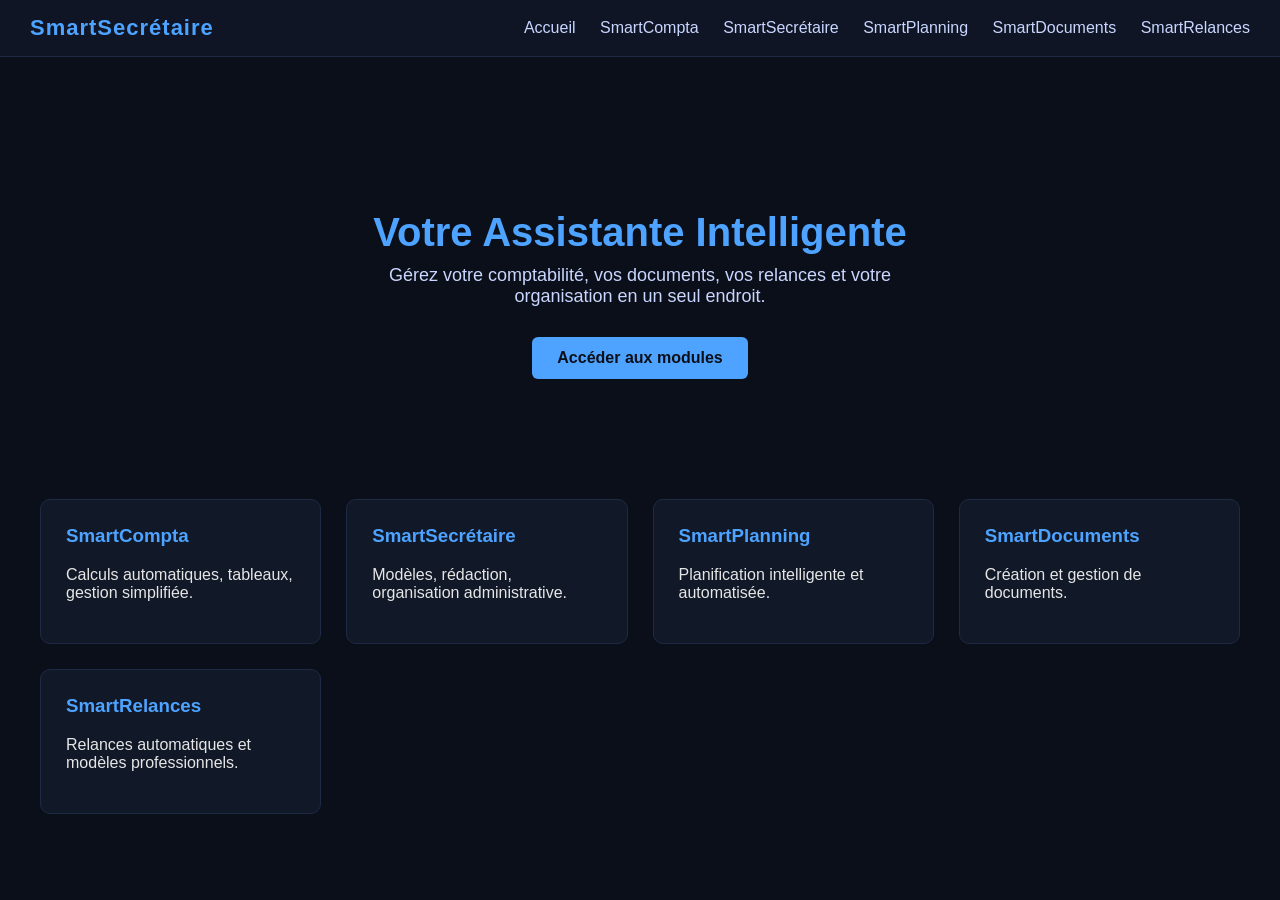
<file: index.html>
<!DOCTYPE html>
<html lang="fr">
<head>
    <meta charset="UTF-8">
    <meta name="viewport" content="width=device-width, initial-scale=1.0">
    <title>SmartSecrétaire – Votre Assistante Intelligente</title>

    <!-- ====== STYLE SOMBRE PREMIUM ====== -->
    <style>
        body {
            margin: 0;
            font-family: "Segoe UI", sans-serif;
            background: #0b0f19;
            color: #e6e6e6;
        }

        header {
            background: #0f1524;
            padding: 15px 30px;
            display: flex;
            justify-content: space-between;
            align-items: center;
            border-bottom: 1px solid #1e2a44;
            position: sticky;
            top: 0;
            z-index: 1000;
        }

        header h1 {
            margin: 0;
            font-size: 22px;
            color: #4da3ff;
            letter-spacing: 1px;
        }

        nav a {
            margin-left: 20px;
            color: #c9d6ff;
            text-decoration: none;
            font-weight: 500;
            transition: 0.3s;
        }

        nav a:hover {
            color: #4da3ff;
        }

        .page {
            display: none;
            padding: 40px;
            animation: fade 0.4s ease;
        }

        .page.active {
            display: block;
        }

        @keyframes fade {
            from { opacity: 0; transform: translateY(10px); }
            to { opacity: 1; transform: translateY(0); }
        }

        .hero {
            text-align: center;
            padding: 80px 20px;
        }

        .hero h2 {
            font-size: 40px;
            color: #4da3ff;
            margin-bottom: 10px;
        }

        .hero p {
            font-size: 18px;
            color: #c9d6ff;
            max-width: 600px;
            margin: auto;
        }

        .btn {
            display: inline-block;
            margin-top: 30px;
            padding: 12px 25px;
            background: #4da3ff;
            color: #0b0f19;
            border-radius: 6px;
            font-weight: bold;
            text-decoration: none;
            transition: 0.3s;
            cursor: pointer;
        }

        .btn:hover {
            background: #77baff;
        }

        .modules {
            display: grid;
            grid-template-columns: repeat(auto-fit, minmax(250px, 1fr));
            gap: 25px;
            margin-top: 40px;
        }

        .card {
            background: #111827;
            padding: 25px;
            border-radius: 10px;
            border: 1px solid #1e2a44;
            transition: 0.3s;
            cursor: pointer;
        }

        .card:hover {
            border-color: #4da3ff;
            transform: translateY(-5px);
        }

        .card h3 {
            color: #4da3ff;
            margin-top: 0;
        }

        /* SMARTCOMPTA PREMIUM */
        .compta-grid {
            display: grid;
            grid-template-columns: repeat(auto-fit, minmax(280px, 1fr));
            gap: 25px;
            margin-top: 25px;
        }

        .compta-card {
            background: #111827;
            border-radius: 10px;
            border: 1px solid #1e2a44;
            padding: 20px;
            box-shadow: 0 4px 12px rgba(0,0,0,0.35);
        }

        .compta-card h3 {
            margin-top: 0;
            color: #4da3ff;
        }

        .compta-section {
            margin-top: 15px;
            max-height: 260px;
            overflow: auto;
            font-size: 14px;
        }

        #comptaInput {
            width: 100%;
            min-height: 80px;
            border-radius: 8px;
            border: 1px solid #1e2a44;
            background: #0f1524;
            color: #e6e6e6;
            padding: 10px;
            resize: vertical;
        }

        #comptaInput:focus {
            outline: none;
            border-color: #4da3ff;
        }

        .table-premium {
            width: 100%;
            border-collapse: collapse;
            margin-top: 10px;
            font-size: 13px;
        }

        .table-premium th,
        .table-premium td {
            border: 1px solid #1e2a44;
            padding: 6px 8px;
            text-align: right;
        }

        .table-premium th:first-child,
        .table-premium td:first-child {
            text-align: left;
        }

        .table-premium th {
            background: #0f1524;
            color: #c9d6ff;
        }

        .compta-total {
            font-weight: bold;
            color: #4da3ff;
            margin-top: 8px;
        }

        .success { color: #4ade80; }
        .error { color: #f97373; }
    </style>
</head>

<body>

    <header>
        <h1>SmartSecrétaire</h1>
        <nav>
            <a data-page="home">Accueil</a>
            <a data-page="compta">SmartCompta</a>
            <a data-page="secretaire">SmartSecrétaire</a>
            <a data-page="planning">SmartPlanning</a>
            <a data-page="documents">SmartDocuments</a>
            <a data-page="relances">SmartRelances</a>
        </nav>
    </header>

    <!-- ACCUEIL -->
    <section id="home" class="page active">
        <div class="hero">
            <h2>Votre Assistante Intelligente</h2>
            <p>Gérez votre comptabilité, vos documents, vos relances et votre organisation en un seul endroit.</p>
            <a class="btn" data-page="compta">Accéder aux modules</a>
        </div>

        <div class="modules">
            <div class="card" data-page="compta">
                <h3>SmartCompta</h3>
                <p>Calculs automatiques, tableaux, gestion simplifiée.</p>
            </div>

            <div class="card" data-page="secretaire">
                <h3>SmartSecrétaire</h3>
                <p>Modèles, rédaction, organisation administrative.</p>
            </div>

            <div class="card" data-page="planning">
                <h3>SmartPlanning</h3>
                <p>Planification intelligente et automatisée.</p>
            </div>

            <div class="card" data-page="documents">
                <h3>SmartDocuments</h3>
                <p>Création et gestion de documents.</p>
            </div>

            <div class="card" data-page="relances">
                <h3>SmartRelances</h3>
                <p>Relances automatiques et modèles professionnels.</p>
            </div>
        </div>
    </section>

    <!-- SMARTCOMPTA PREMIUM -->
    <section id="compta" class="page">
        <h2>SmartCompta</h2>
        <p class="section-subtitle">Analyse automatique, journal, balance, TVA et trésorerie.</p>

        <div class="compta-grid">

            <div class="compta-card">
                <h3>Saisir une opération</h3>
                <p>Décrivez une opération (achat, vente, montant, etc.).</p>
                <textarea id="comptaInput" placeholder="Ex : Achat de fournitures pour 120 € payé par banque."></textarea>
                <button id="comptaSubmit" class="btn">Analyser et proposer une écriture</button>
                <div id="validationView" class="compta-section"></div>
            </div>

            <div class="compta-card">
                <h3>Journal comptable</h3>
                <div id="journalView" class="compta-section"></div>
            </div>

            <div class="compta-card">
                <h3>Grand journal</h3>
                <div id="grandJournalView" class="compta-section"></div>
            </div>

            <div class="compta-card">
                <h3>Balance</h3>
                <div id="balanceView" class="compta-section"></div>
            </div>

            <div class="compta-card">
                <h3>TVA</h3>
                <div id="tvaView" class="compta-section"></div>
            </div>

            <div class="compta-card">
                <h3>Trésorerie</h3>
                <div id="tresorerieView" class="compta-section"></div>
            </div>

        </div>
    </section>

    <!-- AUTRES MODULES -->
    <section id="secretaire" class="page">
        <h2>SmartSecrétaire</h2>
        <p>Module secrétariat en préparation…</p>
    </section>

    <section id="planning" class="page">
        <h2>SmartPlanning</h2>
        <p>Module planning en préparation…</p>
    </section>

    <section id="documents" class="page">
        <h2>SmartDocuments</h2>
        <p>Module documents en préparation…</p>
    </section>

    <section id="relances" class="page">
        <h2>SmartRelances</h2>
        <p>Module relances en préparation…</p>
    </section>

    <!-- SCRIPTS -->
    <script src="script.js"></script>
    <script src="compta.js"></script>

   <script>


        let links = document.querySelectorAll("nav a, .card, .btn");
const pages = document.querySelectorAll(".page");


        links.forEach(link => {
            link.addEventListener("click", () => {
                const target = link.getAttribute("data-page");
                if (!target) return;

                pages.forEach(p => p.classList.remove("active"));
                document.getElementById(target).classList.add("active");

                window.scrollTo(0, 0);
            });
        });
    </script>

</body>
</html>
</file>
